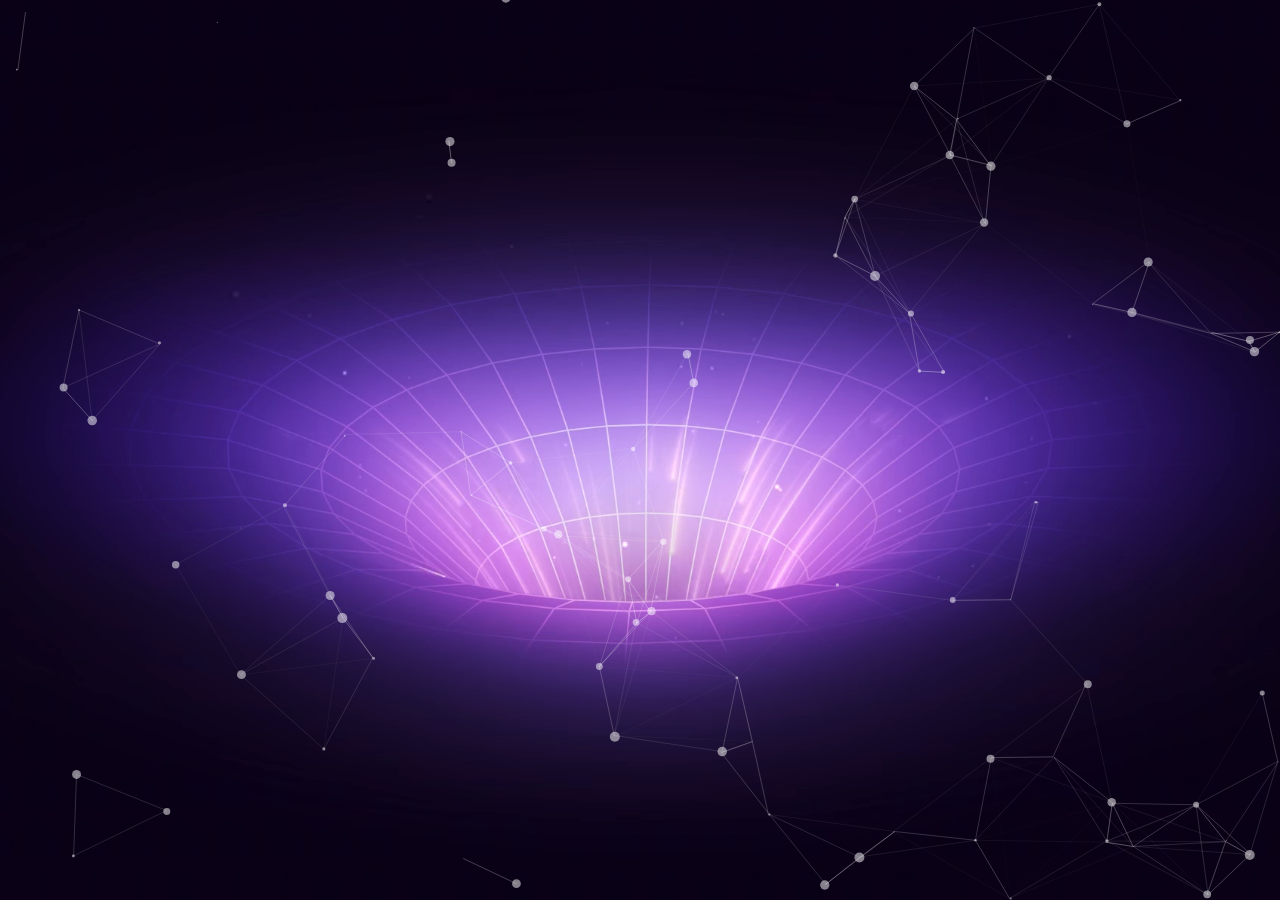
<file: index.html>
<!DOCTYPE html>
<html lang="en">
<head>
    <meta charset="UTF-8">
    <meta name="viewport" content="width=device-width, initial-scale=1.0">
    <title>SurajSonawane174</title>
    <link rel="stylesheet" href="https://cdnjs.cloudflare.com/ajax/libs/font-awesome/6.6.0/css/all.min.css">
    <!-- <link rel="stylesheet" href="practice.css"> -->
     <style>
      :root {
  --bg-color: #1f242d;
  --second-bg-color: #323946;
  --text--color: #fff;
  --main-color: #0ef;
  --bg-color-trans: rgba(31, 36, 45, 0.5);
}

* {
  margin: 0;
  padding: 0;
  font-family: sans-serif;
  box-sizing: border-box;
}

body{
    min-height: 100vh;
    width: 100%;
    height: 100%;
    /* background-image: linear-gradient(rgba(0, 0, 0, 0), rgba(0, 0, 0, 1)), url(background.jpg); */
    background-color: #040018;
    overflow-x: hidden;
    

}

.vid{
    position: fixed;
    z-index: -3;
    background-position: center;
    height: 100vh;
    width: 100vw;
    /* min-height: 100vh; */
    top: 0;
    animation: fadeIn 2s linear forwards;

}
.circle-section{
    height: 100vh;
    width: 100vw;
    position: relative;
    text-align: center;
    display: flex;
    justify-content: center;
    align-items: center;
    /* background-image: linear-gradient(rgba(0, 0, 0, 0.5), rgba(0, 0, 0, 0.7)), url(background.jpg); */
    
    background-size: cover;
    background-repeat: no-repeat;
    background-position: center;
    /* top: 50vh; */

    /* background-color: red; */
    
    
}
.circle-container{
    position: absolute;
    height: 40vw;
    width: 40vw;
    /* background-color: var(--bg-color); */
    /* background-color: red; */
    display: flex;
    justify-content: center;
    align-items: center;
    border-radius: 50%;


}
.circle{
    height: 3.5rem;
    width: 3.5rem;
    color: aqua;
    border: 1px solid black;
    position: absolute;
    border-radius: 50%;
    animation: circularMotion 16s linear infinite, fadeIn 1s linear forwards;
    transition: .5s ease;
    opacity: 0;
    visibility: hidden;
    display: flex;
    justify-content: center;
    align-items: center;
    background-color: rgba(0, 0, 0, 0.1);
    backdrop-filter: blur(5px);

}

.circle:hover {
    box-shadow: 0 0 1rem var(--main-color);
    color: var(--bg-color);
    background-color: var(--main-color);
    border: none;
    
}
.circle:hover .span-text{
    display: block;
    transition: .5s ease;
}


.circle:nth-child(1) {
    animation-delay: 1s;
}

.circle:nth-child(2) {
    animation-delay: 3s;
}

.circle:nth-child(3) {
    animation-delay: 5s;
}

.circle:nth-child(4) {
    animation-delay: 7s;
}

.circle:nth-child(5) {
    animation-delay: 9s;
}

.circle:nth-child(6) {
    animation-delay: 11s;
}

.circle:nth-child(7) {
    animation-delay: 13s;
}

.circle:nth-child(8) {
    animation-delay: 15s;
}

@keyframes circularMotion {
    0% {
        transform: rotate(0deg) translateX(18vw) rotate(0deg);
    }

    100% {
        transform: rotate(360deg) translateX(18vw) rotate(-360deg);
    }
}

@keyframes fadeIn {
    0% {
        opacity: 0;
        visibility: hidden;

    }

    100% {
        opacity: 1;
        visibility: visible;
    }
}
.paused {
    animation-play-state: paused;
}
.text-logo{
    /* position: absolute; */
    left: 50%;
    /* top: 50%; */
}
.span-text{
    position: absolute;
    left: 4rem;
    display: none;
    color: white;
    margin: 10px;
    padding: 5px;
    color: #0ef;
    /* background-color: rgba(19, 19, 19, 0.1); */
    background-color: #919597;
    border-radius: 1rem;
    backdrop-filter: blur(5px);
    font-size: 1rem;
    /* text-decoration: underline; */
    text-decoration-color:#0ef ;
    transition:all .5s ease;

}
.mobile-circle-container{
    position: absolute;
    width: 20vw;
    height: 40vh;
    display: flex;
    justify-content: space-evenly;
    align-items: center;
    flex-direction: column;
    display: none;


}
.mobile-circle-container a{
    /* display: inline-block; */
    /* color: #fff; */
    /* position: absolute; */
    
}
.mobile-span-text{
    position: absolute;
    left: 4rem;
    /* display: none; */
    color: white;
    margin: 10px;
    padding: 10px;
    color: #0ef;
    /* background-color: rgba(19, 19, 19, 0.1); */
    background-color: #919597;
    border-radius: 1rem;
    backdrop-filter: blur(5px);
    font-size: 1rem;
    /* text-decoration: underline; */
    text-decoration-color:#0ef ;
    transition:all .5s ease;
}
.mobile-span-text-right{
    position: absolute;
    right: 4rem;
    /* display: none; */
    color: white;
    margin: 10px;
    padding: 10px;
    color: #0ef;
    /* background-color: rgba(19, 19, 19, 0.1); */
    background-color: #919597;
    border-radius: 1rem;
    backdrop-filter: blur(5px);
    font-size: 1rem;
    /* text-decoration: underline; */
    text-decoration-color:#0ef ;
    transition:all .5s ease;
}
.left-cont{
    left: 20px;
}
.right-cont{
    right: 20px;
}
.vid{
    
    width: 100%;
    height: 100%;
    object-fit: cover; /* Ensures the video covers the container */
    object-position: center; /* Centers the video within the container */
  
  }

@media (max-width:650px){
    
.circle-container{
   display: none;


}
.mobile-circle-container{
   display: flex;
   bottom:  20%;

}
.vid{
    
  width: 100%;
  height: 100%;
  object-fit: cover; /* Ensures the video covers the container */
  object-position: center; /* Centers the video within the container */

}

.mcircle{
    height: 2.5rem;
    width: 2.5rem;
    color: aqua;
    border: 1px solid black;
    /* position: absolute; */
    border-radius: 50%;
    transition:all .5s ease;
    display: flex;
    justify-content: center;
    align-items: center;
    background-color: rgba(0, 0, 0, 0.1);
    backdrop-filter: blur(5px);

}

.mcircle:hover {
    box-shadow: 0 0 1rem var(--main-color);
    color: var(--bg-color);
    background-color: var(--main-color);
    border: 1px solid rgba(0, 0, 0, 0);
    
}

   
}
 </style>
     
     <style>
        /* Define the fade-in keyframes */


/* Apply the fade-in animation to the .mcircle elements */
.mobile-circle-container .mcircle {
    opacity: 0; /* Start as invisible */
    animation: fadeIn 1s forwards; /* 1s duration, keep final state */
}

/* Stagger the animation for each .mcircle element */
.mobile-circle-container .mcircle:nth-child(1) {
    animation-delay: 0.2s; /* Adjust delay as needed */
}
.mobile-circle-container .mcircle:nth-child(2) {
    animation-delay: 0.4s;
}
.mobile-circle-container .mcircle:nth-child(3) {
    animation-delay: 0.6s;
}
.mobile-circle-container .mcircle:nth-child(4) {
    animation-delay: 0.8s;
}
/* Add more rules as needed for additional .mcircle elements */

     </style>
</head>
<body>

    <video class="vid" muted autoplay loop src="sas.webm"></video>
    <section id="particles-js" class="circle-section">
        <div class="mobile-circle-container left-cont">
            <a href="index.html" class="mcircle">
                <span class="text-logo">
                    <svg xmlns="http://www.w3.org/2000/svg" width="24" height="24" viewBox="0 0 24 24" fill="none"
                        stroke="currentColor" stroke-width="1.5" stroke-linecap="round" stroke-linejoin="round">
                        <path d="m3 9 9-7 9 7v11a2 2 0 0 1-2 2H5a2 2 0 0 1-2-2z"></path>
                        <polyline points="9 22 9 12 15 12 15 22"></polyline>
                    </svg>
                </span>
                
            </a>
            <a href="about.html" class="mcircle">
                <span class="text-logo">
                    <svg xmlns="http://www.w3.org/2000/svg" width="24" height="24" viewBox="0 0 24 24" fill="none" stroke="currentColor" stroke-width="1.5" stroke-linecap="round" stroke-linejoin="round" class="lucide lucide-user w-full h-auto"><path d="M19 21v-2a4 4 0 0 0-4-4H9a4 4 0 0 0-4 4v2"></path><circle cx="12" cy="7" r="4"></circle></svg>
                </span>
                
            </a>
            <a href="project.html" class="mcircle">
                <span class="text-logo">
                    <svg xmlns="http://www.w3.org/2000/svg" width="24" height="24" viewBox="0 0 24 24" fill="none" stroke="currentColor" stroke-width="1.5" stroke-linecap="round" stroke-linejoin="round" class="lucide lucide-palette w-full h-auto"><circle cx="13.5" cy="6.5" r=".5" fill="currentColor"></circle><circle cx="17.5" cy="10.5" r=".5" fill="currentColor"></circle><circle cx="8.5" cy="7.5" r=".5" fill="currentColor"></circle><circle cx="6.5" cy="12.5" r=".5" fill="currentColor"></circle><path d="M12 2C6.5 2 2 6.5 2 12s4.5 10 10 10c.926 0 1.648-.746 1.648-1.688 0-.437-.18-.835-.437-1.125-.29-.289-.438-.652-.438-1.125a1.64 1.64 0 0 1 1.668-1.668h1.996c3.051 0 5.555-2.503 5.555-5.554C21.965 6.012 17.461 2 12 2z"></path></svg>
                 </span>
               
            </a>
            <a href="contact.html" class="mcircle">
                <span class="text-logo">
                    <svg xmlns="http://www.w3.org/2000/svg" width="24" height="24" viewBox="0 0 24 24" fill="none" stroke="currentColor" stroke-width="1.5" stroke-linecap="round" stroke-linejoin="round" class="lucide lucide-phone w-full h-auto"><path d="M22 16.92v3a2 2 0 0 1-2.18 2 19.79 19.79 0 0 1-8.63-3.07 19.5 19.5 0 0 1-6-6 19.79 19.79 0 0 1-3.07-8.67A2 2 0 0 1 4.11 2h3a2 2 0 0 1 2 1.72 12.84 12.84 0 0 0 .7 2.81 2 2 0 0 1-.45 2.11L8.09 9.91a16 16 0 0 0 6 6l1.27-1.27a2 2 0 0 1 2.11-.45 12.84 12.84 0 0 0 2.81.7A2 2 0 0 1 22 16.92z"></path></svg>
                </span>
                
            </a>
        </div>
        <div class="mobile-circle-container right-cont">
            <a href="https://github.com/SurajSonawane174" class="mcircle">
                <span class="text-logo">
                    <svg xmlns="http://www.w3.org/2000/svg" width="24" height="24" viewBox="0 0 24 24" fill="none" stroke="currentColor" stroke-width="1.5" stroke-linecap="round" stroke-linejoin="round" class="lucide lucide-github w-full h-auto"><path d="M15 22v-4a4.8 4.8 0 0 0-1-3.5c3 0 6-2 6-5.5.08-1.25-.27-2.48-1-3.5.28-1.15.28-2.35 0-3.5 0 0-1 0-3 1.5-2.64-.5-5.36-.5-8 0C6 2 5 2 5 2c-.3 1.15-.3 2.35 0 3.5A5.403 5.403 0 0 0 4 9c0 3.5 3 5.5 6 5.5-.39.49-.68 1.05-.85 1.65-.17.6-.22 1.23-.15 1.85v4"></path><path d="M9 18c-4.51 2-5-2-7-2"></path></svg>
                </span>
                
            </a>
            <a href="https://www.linkedin.com/in/suraj-sonawane-53a4a6314/" class="mcircle">
                <span class="text-logo">
                    <svg xmlns="http://www.w3.org/2000/svg" width="24" height="24" viewBox="0 0 24 24" fill="none" stroke="currentColor" stroke-width="1.5" stroke-linecap="round" stroke-linejoin="round" class="lucide lucide-linkedin w-full h-auto"><path d="M16 8a6 6 0 0 1 6 6v7h-4v-7a2 2 0 0 0-2-2 2 2 0 0 0-2 2v7h-4v-7a6 6 0 0 1 6-6z"></path><rect width="4" height="12" x="2" y="9"></rect><circle cx="4" cy="4" r="2"></circle></svg>
                </span>
                
            </a>
            <a href="skills.html" class="mcircle">
                <span class="text-logo">
                    <svg xmlns="http://www.w3.org/2000/svg" width="24" height="24" viewBox="0 0 24 24" fill="none" stroke="currentColor" stroke-width="2" stroke-linecap="round" stroke-linejoin="round" class="lucide lucide-brain"><path d="M12 5a3 3 0 1 0-5.997.125 4 4 0 0 0-2.526 5.77 4 4 0 0 0 .556 6.588A4 4 0 1 0 12 18Z"/><path d="M12 5a3 3 0 1 1 5.997.125 4 4 0 0 1 2.526 5.77 4 4 0 0 1-.556 6.588A4 4 0 1 1 12 18Z"/><path d="M15 13a4.5 4.5 0 0 1-3-4 4.5 4.5 0 0 1-3 4"/><path d="M17.599 6.5a3 3 0 0 0 .399-1.375"/><path d="M6.003 5.125A3 3 0 0 0 6.401 6.5"/><path d="M3.477 10.896a4 4 0 0 1 .585-.396"/><path d="M19.938 10.5a4 4 0 0 1 .585.396"/><path d="M6 18a4 4 0 0 1-1.967-.516"/><path d="M19.967 17.484A4 4 0 0 1 18 18"/></svg>
                </span>
                
            </a>

            
            <a href="resume.pdf" class="mcircle">
                <span class="text-logo">
                    <svg xmlns="http://www.w3.org/2000/svg" width="24" height="24" viewBox="0 0 24 24" fill="none" stroke="currentColor" stroke-width="1.5" stroke-linecap="round" stroke-linejoin="round" class="lucide lucide-notebook-text w-full h-auto"><path d="M2 6h4"></path><path d="M2 10h4"></path><path d="M2 14h4"></path><path d="M2 18h4"></path><rect width="16" height="20" x="4" y="2" rx="2"></rect><path d="M9.5 8h5"></path><path d="M9.5 12H16"></path><path d="M9.5 16H14"></path></svg>
                </span>
                
            </a>
        </div>
        <div class="circle-container">
            <a href="practice.html"  class="circle">
                <span class="text-logo">
                    <svg xmlns="http://www.w3.org/2000/svg" width="24" height="24" viewBox="0 0 24 24" fill="none"
                        stroke="currentColor" stroke-width="1.5" stroke-linecap="round" stroke-linejoin="round">
                        <path d="m3 9 9-7 9 7v11a2 2 0 0 1-2 2H5a2 2 0 0 1-2-2z"></path>
                        <polyline points="9 22 9 12 15 12 15 22"></polyline>
                    </svg>
                </span>
                <span class="span-text">Home</span>
            </a>
            <a href="about.html" target="_blank" class="circle">
                <span class="text-logo">
                    <svg xmlns="http://www.w3.org/2000/svg" width="24" height="24" viewBox="0 0 24 24" fill="none" stroke="currentColor" stroke-width="1.5" stroke-linecap="round" stroke-linejoin="round" class="lucide lucide-user w-full h-auto"><path d="M19 21v-2a4 4 0 0 0-4-4H9a4 4 0 0 0-4 4v2"></path><circle cx="12" cy="7" r="4"></circle></svg>
                </span>
                <span class="span-text">About</span>
            </a>
            <a href="project.html"  class="circle">
                <span class="text-logo">
                   <svg xmlns="http://www.w3.org/2000/svg" width="24" height="24" viewBox="0 0 24 24" fill="none" stroke="currentColor" stroke-width="1.5" stroke-linecap="round" stroke-linejoin="round" class="lucide lucide-palette w-full h-auto"><circle cx="13.5" cy="6.5" r=".5" fill="currentColor"></circle><circle cx="17.5" cy="10.5" r=".5" fill="currentColor"></circle><circle cx="8.5" cy="7.5" r=".5" fill="currentColor"></circle><circle cx="6.5" cy="12.5" r=".5" fill="currentColor"></circle><path d="M12 2C6.5 2 2 6.5 2 12s4.5 10 10 10c.926 0 1.648-.746 1.648-1.688 0-.437-.18-.835-.437-1.125-.29-.289-.438-.652-.438-1.125a1.64 1.64 0 0 1 1.668-1.668h1.996c3.051 0 5.555-2.503 5.555-5.554C21.965 6.012 17.461 2 12 2z"></path></svg>
                </span>
                <span class="span-text">Projects</span>
            </a>
            <a href="contact.html" class="circle">
                <span class="text-logo">
                    <svg xmlns="http://www.w3.org/2000/svg" width="24" height="24" viewBox="0 0 24 24" fill="none" stroke="currentColor" stroke-width="1.5" stroke-linecap="round" stroke-linejoin="round" class="lucide lucide-phone w-full h-auto"><path d="M22 16.92v3a2 2 0 0 1-2.18 2 19.79 19.79 0 0 1-8.63-3.07 19.5 19.5 0 0 1-6-6 19.79 19.79 0 0 1-3.07-8.67A2 2 0 0 1 4.11 2h3a2 2 0 0 1 2 1.72 12.84 12.84 0 0 0 .7 2.81 2 2 0 0 1-.45 2.11L8.09 9.91a16 16 0 0 0 6 6l1.27-1.27a2 2 0 0 1 2.11-.45 12.84 12.84 0 0 0 2.81.7A2 2 0 0 1 22 16.92z"></path></svg>
                </span>
                <span class="span-text">Contact</span>
            </a>
            <a href="https://github.com/SurajSonawane174" target="_blank" class="circle">
                <span class="text-logo">
                    <svg xmlns="http://www.w3.org/2000/svg" width="24" height="24" viewBox="0 0 24 24" fill="none" stroke="currentColor" stroke-width="1.5" stroke-linecap="round" stroke-linejoin="round" class="lucide lucide-github w-full h-auto"><path d="M15 22v-4a4.8 4.8 0 0 0-1-3.5c3 0 6-2 6-5.5.08-1.25-.27-2.48-1-3.5.28-1.15.28-2.35 0-3.5 0 0-1 0-3 1.5-2.64-.5-5.36-.5-8 0C6 2 5 2 5 2c-.3 1.15-.3 2.35 0 3.5A5.403 5.403 0 0 0 4 9c0 3.5 3 5.5 6 5.5-.39.49-.68 1.05-.85 1.65-.17.6-.22 1.23-.15 1.85v4"></path><path d="M9 18c-4.51 2-5-2-7-2"></path></svg>
                </span>
                <span class="span-text">GitHub</span>
            </a>
            <a href="https://www.linkedin.com/in/suraj-sonawane-53a4a6314/" target="_blank" class="circle">
                <span class="text-logo">
                    <svg xmlns="http://www.w3.org/2000/svg" width="24" height="24" viewBox="0 0 24 24" fill="none" stroke="currentColor" stroke-width="1.5" stroke-linecap="round" stroke-linejoin="round" class="lucide lucide-linkedin w-full h-auto"><path d="M16 8a6 6 0 0 1 6 6v7h-4v-7a2 2 0 0 0-2-2 2 2 0 0 0-2 2v7h-4v-7a6 6 0 0 1 6-6z"></path><rect width="4" height="12" x="2" y="9"></rect><circle cx="4" cy="4" r="2"></circle></svg>
                </span>
                <span class="span-text">LinkedIn</span>
            </a>
            <a href="skills.html"  class="circle">
                <span class="text-logo">
                    <svg xmlns="http://www.w3.org/2000/svg" width="24" height="24" viewBox="0 0 24 24" fill="none" stroke="currentColor" stroke-width="2" stroke-linecap="round" stroke-linejoin="round" class="lucide lucide-brain"><path d="M12 5a3 3 0 1 0-5.997.125 4 4 0 0 0-2.526 5.77 4 4 0 0 0 .556 6.588A4 4 0 1 0 12 18Z"/><path d="M12 5a3 3 0 1 1 5.997.125 4 4 0 0 1 2.526 5.77 4 4 0 0 1-.556 6.588A4 4 0 1 1 12 18Z"/><path d="M15 13a4.5 4.5 0 0 1-3-4 4.5 4.5 0 0 1-3 4"/><path d="M17.599 6.5a3 3 0 0 0 .399-1.375"/><path d="M6.003 5.125A3 3 0 0 0 6.401 6.5"/><path d="M3.477 10.896a4 4 0 0 1 .585-.396"/><path d="M19.938 10.5a4 4 0 0 1 .585.396"/><path d="M6 18a4 4 0 0 1-1.967-.516"/><path d="M19.967 17.484A4 4 0 0 1 18 18"/></svg>
                </span>
                <span class="span-text">Skills</span>
            </a>
            <a href="resume.pdf
            " target="_blank" class="circle">
                <span class="text-logo">
                    <svg xmlns="http://www.w3.org/2000/svg" width="24" height="24" viewBox="0 0 24 24" fill="none" stroke="currentColor" stroke-width="1.5" stroke-linecap="round" stroke-linejoin="round" class="lucide lucide-notebook-text w-full h-auto"><path d="M2 6h4"></path><path d="M2 10h4"></path><path d="M2 14h4"></path><path d="M2 18h4"></path><rect width="16" height="20" x="4" y="2" rx="2"></rect><path d="M9.5 8h5"></path><path d="M9.5 12H16"></path><path d="M9.5 16H14"></path></svg>
                </span>
                <span class="span-text">Resume</span>
            </a>

        </div>
    </section>
    <script src="practice.js"></script>
    <script src="particles.js"></script>
    <script src="app.js"></script>
</body>
</html>
</file>
<file: practice.css>
:root {
  --bg-color: #1f242d;
  --second-bg-color: #323946;
  --text--color: #fff;
  --main-color: #0ef;
  --bg-color-trans: rgba(31, 36, 45, 0.5);
}

* {
  margin: 0;
  padding: 0;
  font-family: sans-serif;
  box-sizing: border-box;
}

body{
    min-height: 100vh;
    width: 100%;
    height: 100%;
    /* background-image: linear-gradient(rgba(0, 0, 0, 0), rgba(0, 0, 0, 1)), url(background.jpg); */
    background-color: #040018;
    

}

.vid{
    position: fixed;
    z-index: -3;
    background-position: center;
    height: 100vh;
    width: 100vw;
    /* min-height: 100vh; */
    top: 0;
    animation: fadeIn 2s linear forwards;

}
.circle-section{
    height: 100vh;
    width: 100vw;
    position: relative;
    text-align: center;
    display: flex;
    justify-content: center;
    align-items: center;
    /* background-image: linear-gradient(rgba(0, 0, 0, 0.5), rgba(0, 0, 0, 0.7)), url(background.jpg); */
    
    background-size: cover;
    background-repeat: no-repeat;
    background-position: center;
    /* top: 50vh; */

    /* background-color: red; */
    
    
}
.circle-container{
    position: absolute;
    height: 40vw;
    width: 40vw;
    /* background-color: var(--bg-color); */
    /* background-color: red; */
    display: flex;
    justify-content: center;
    align-items: center;
    border-radius: 50%;


}
.circle{
    height: 3.5rem;
    width: 3.5rem;
    color: aqua;
    border: 1px solid black;
    position: absolute;
    border-radius: 50%;
    animation: circularMotion 16s linear infinite, fadeIn 1s linear forwards;
    transition: .5s ease;
    opacity: 0;
    visibility: hidden;
    display: flex;
    justify-content: center;
    align-items: center;
    background-color: rgba(0, 0, 0, 0.1);
    backdrop-filter: blur(5px);

}

.circle:hover {
    box-shadow: 0 0 1rem var(--main-color);
    color: var(--bg-color);
    background-color: var(--main-color);
    border: none;
    
}
.circle:hover .span-text{
    display: block;
    transition: .5s ease;
}


.circle:nth-child(1) {
    animation-delay: 1s;
}

.circle:nth-child(2) {
    animation-delay: 3s;
}

.circle:nth-child(3) {
    animation-delay: 5s;
}

.circle:nth-child(4) {
    animation-delay: 7s;
}

.circle:nth-child(5) {
    animation-delay: 9s;
}

.circle:nth-child(6) {
    animation-delay: 11s;
}

.circle:nth-child(7) {
    animation-delay: 13s;
}

.circle:nth-child(8) {
    animation-delay: 15s;
}

@keyframes circularMotion {
    0% {
        transform: rotate(0deg) translateX(18vw) rotate(0deg);
    }

    100% {
        transform: rotate(360deg) translateX(18vw) rotate(-360deg);
    }
}

@keyframes fadeIn {
    0% {
        opacity: 0;
        visibility: hidden;

    }

    100% {
        opacity: 1;
        visibility: visible;
    }
}
.paused {
    animation-play-state: paused;
}
.text-logo{
    /* position: absolute; */
    left: 50%;
    /* top: 50%; */
}
.span-text{
    position: absolute;
    left: 4rem;
    display: none;
    color: white;
    margin: 10px;
    padding: 5px;
    color: #0ef;
    /* background-color: rgba(19, 19, 19, 0.1); */
    background-color: #919597;
    border-radius: 1rem;
    backdrop-filter: blur(5px);
    font-size: 1rem;
    /* text-decoration: underline; */
    text-decoration-color:#0ef ;
    transition: all;
}

@media (max-width:650px){
    
}
</file>
